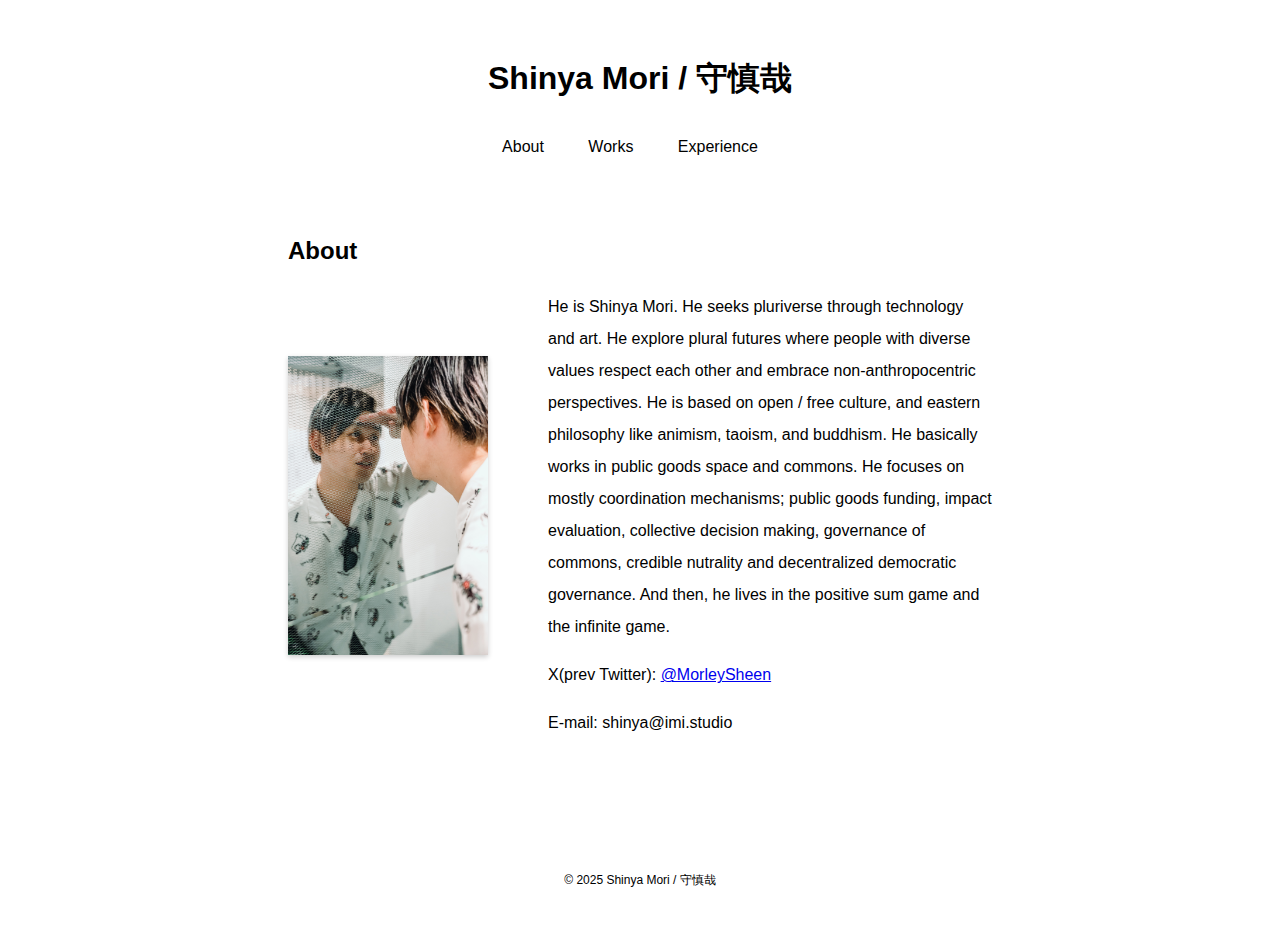
<file: index.html>
<!DOCTYPE html>
<html lang="ja">
<head>
    <meta charset="UTF-8">
    <meta name="viewport" content="width=device-width, initial-scale=1.0">
    <title>Shinya Mori / 守慎哉</title>
    <link rel="stylesheet" href="styles.css">
    <link rel="icon" href="favicon.png" type="image/x-icon">
   
    <!-- メタディスクリプション -->
    <meta name="description" content="Shinya Mori / 守慎哉 - Exploring the pluriverse through technology and art.">

    <!-- オープングラフメタタグ -->
    <meta property="og:title" content="Shinya Mori / 守慎哉">
    <meta property="og:description" content="Shinya Mori / 守慎哉 - Exploring the pluriverse through technology and art.">
    <meta property="og:image" content="https://shinya-mori.xyz/favicon.png"> <!-- ロゴのURLを設定 -->
    <meta property="og:url" content="https://shinya-mori.xyz/">
    <meta property="og:type" content="website">

    <!-- Twitterカードメタタグ -->
    <meta name="twitter:card" content="summary_large_image">
    <meta name="twitter:title" content="Shinya Mori / 守慎哉">
    <meta name="twitter:description" content="Shinya Mori / 守慎哉 - Exploring the pluriverse through technology and art.">
    <meta name="twitter:image" content="https://shinya-mori.xyz/Twitter.png"> <!-- ロゴのURLを設定 -->

</head>
<body>
    <div class="container">
    <header>
            <h1>Shinya Mori / 守慎哉</h1>
        <nav>
            <ul>
                <li><a href="https://shinya-mori.xyz/">About</a></li>
                <li><a href="https://shinya-mori.xyz/works">Works</a></li>
                <li><a href="https://shinya-mori.xyz/experience">Experience</a></li>
            </ul>
        </nav>
    </header>

    <section>
        <div class="about-header">
        <h2>About</h2>
        </div>
        
        <div class="profile-wrapper">
            <img src="DSC08525.jpg" alt="私の写真" class="profile-photo">
            <div class="profile-text">
            <p>He is Shinya Mori. He seeks pluriverse through technology and art. He explore plural futures where people with diverse values respect each other and embrace non-anthropocentric perspectives. He is based on open / free culture, and eastern philosophy like animism, taoism, and buddhism. He basically works in public goods space and commons. He focuses on mostly coordination mechanisms; public goods funding, impact evaluation, collective decision making, governance of commons, credible nutrality and decentralized democratic governance. And then, he lives in the positive sum game and the infinite game.</p>
            <p></p>
            <p>X(prev Twitter): <a href="https://x.com/morleysheen">@MorleySheen</a></p>
            <p>E-mail: shinya@imi.studio</p>
            </div>
        </div>
    </section>

    <footer>
        <p>&copy; 2025 Shinya Mori / 守慎哉</p>
    </footer>
    </div>
</body>
</html>
</file>
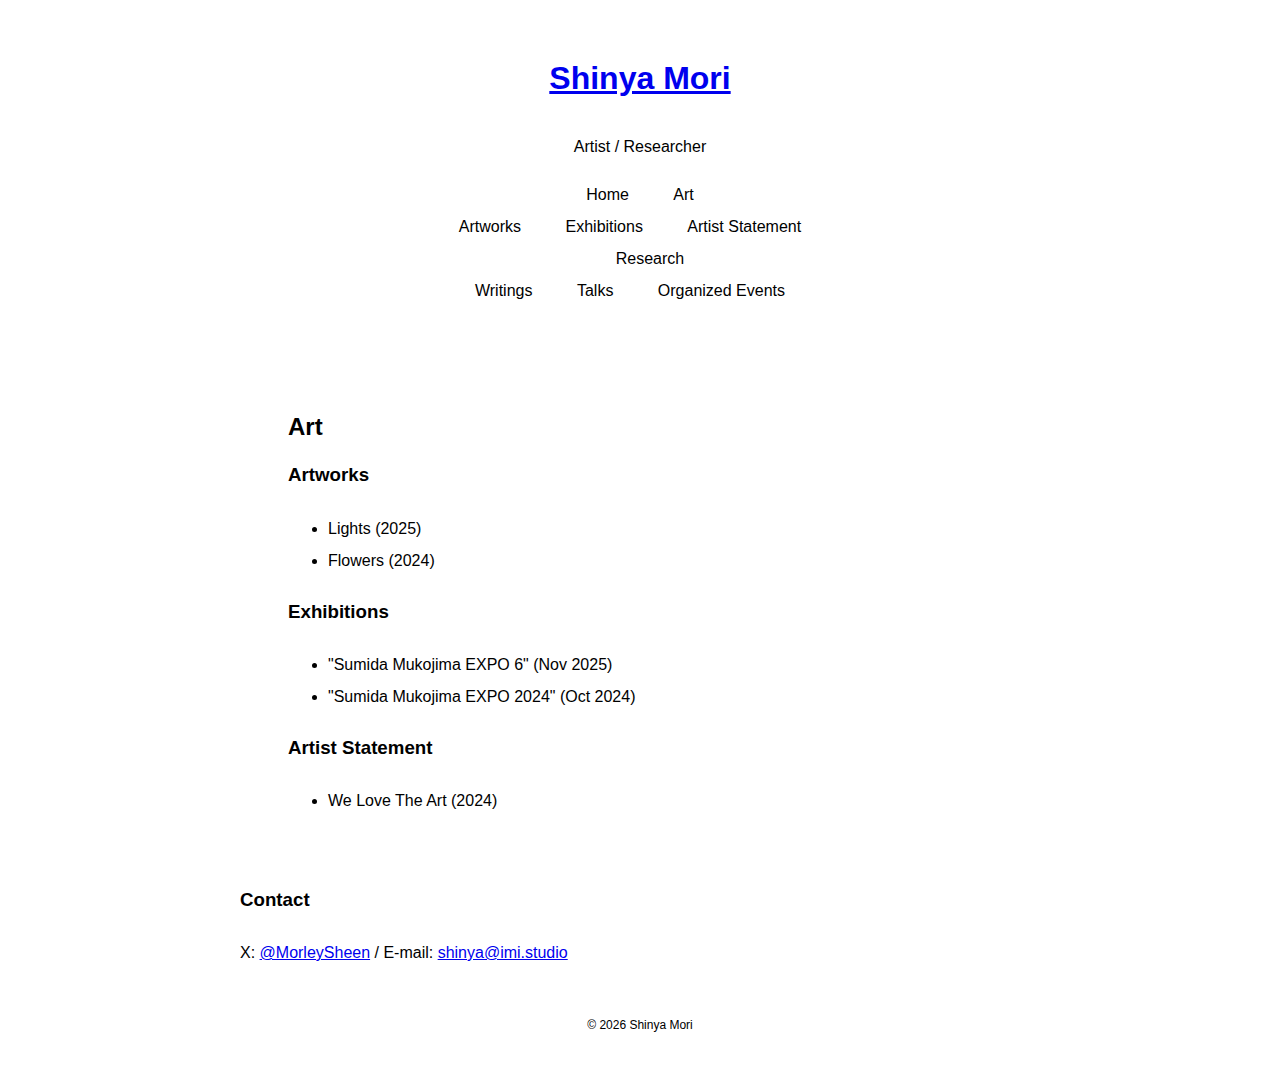
<file: art.html>
<!DOCTYPE html>
<html lang="ja">
<head>
    <meta charset="UTF-8">
    <meta name="viewport" content="width=device-width, initial-scale=1.0">
    <title>Art - Shinya Mori</title>
    <link rel="stylesheet" href="styles.css">
    <link rel="icon" href="favicon.png" type="image/x-icon">

    <!-- メタディスクリプション -->
    <meta name="description" content="Shinya Mori - Art works, exhibitions, and artist statement.">

    <!-- オープングラフメタタグ -->
    <meta property="og:title" content="Art - Shinya Mori">
    <meta property="og:description" content="Shinya Mori - Art works, exhibitions, and artist statement.">
    <meta property="og:image" content="https://shinya-mori.xyz/favicon.png">
    <meta property="og:url" content="https://shinya-mori.xyz/art.html">
    <meta property="og:type" content="website">

    <!-- Twitterカードメタタグ -->
    <meta name="twitter:card" content="summary_large_image">
    <meta name="twitter:title" content="Art - Shinya Mori">
    <meta name="twitter:description" content="Shinya Mori - Art works, exhibitions, and artist statement.">
    <meta name="twitter:image" content="https://shinya-mori.xyz/Twitter.png">

</head>
<body>
    <div class="container">
    <header>
        <h1><a href="https://shinya-mori.xyz/">Shinya Mori</a></h1>
        <p class="tagline">Artist / Researcher</p>
        <nav class="main-nav">
            <ul>
                <li><a href="index.html">Home</a></li>
                <li class="has-submenu">
                    <a href="art.html">Art</a>
                    <ul class="submenu">
                        <li><a href="#artworks">Artworks</a></li>
                        <li><a href="#exhibitions">Exhibitions</a></li>
                        <li><a href="#artist-statement">Artist Statement</a></li>
                    </ul>
                </li>
                <li class="has-submenu">
                    <a href="research.html">Research</a>
                    <ul class="submenu">
                        <li><a href="research.html#writings">Writings</a></li>
                        <li><a href="research.html#talks">Talks</a></li>
                        <li><a href="research.html#organized-events">Organized Events</a></li>
                    </ul>
                </li>
            </ul>
        </nav>
    </header>

        <div class="about-content">

            <section id="art" class="category-section">
                <h2>Art</h2>

                <div id="artworks" class="about-section">
                    <h3>Artworks</h3>
                    <ul class="focus-list">
                        <li>Lights (2025)</li>
                        <li>Flowers (2024)</li>
                    </ul>
                </div>

                <div id="exhibitions" class="about-section">
                    <h3>Exhibitions</h3>
                    <ul class="focus-list">
                        <li>"Sumida Mukojima EXPO 6" (Nov 2025)</li>
                        <li>"Sumida Mukojima EXPO 2024" (Oct 2024)</li>
                    </ul>
                </div>

                <div id="artist-statement" class="about-section">
                    <h3>Artist Statement</h3>
                    <ul class="focus-list">
                        <li>We Love The Art (2024)</li>
                    </ul>
                </div>
            </section>

            <div class="contact-section">
                <h3>Contact</h3>
                <p>X: <a href="https://x.com/morleysheen">@MorleySheen</a> / E-mail: <a href="mailto:shinya@imi.studio">shinya@imi.studio</a></p>
            </div>
        </div>

    <footer>
        <p>&copy; 2026 Shinya Mori</p>
    </footer>
    </div>
</body>
</html>
</file>
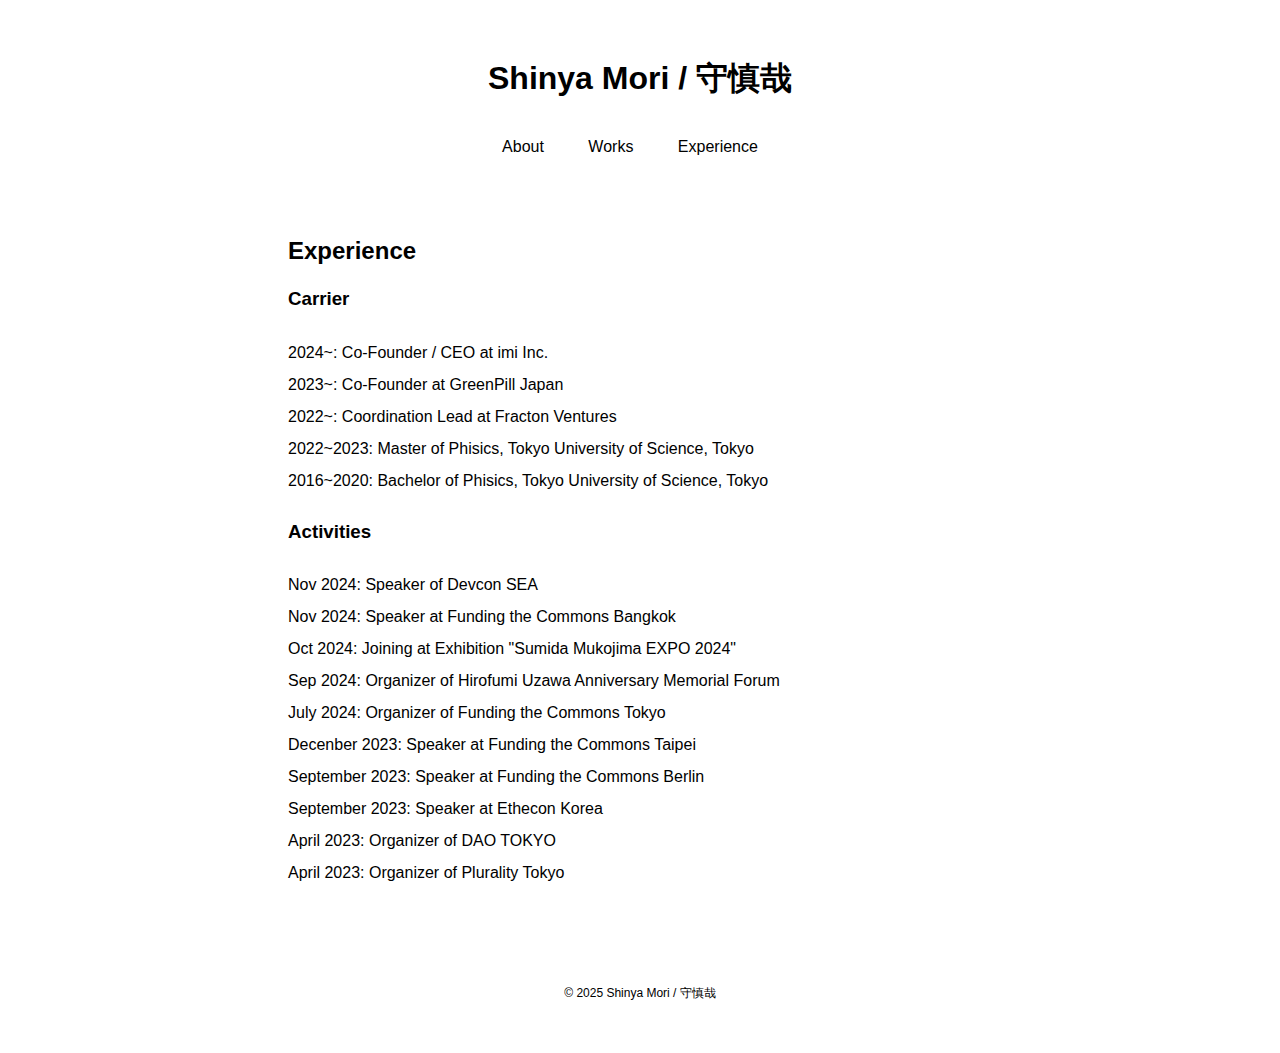
<file: experience.html>
<!DOCTYPE html>
<html lang="ja">
<head>
    <meta charset="UTF-8">
    <meta name="viewport" content="width=device-width, initial-scale=1.0">
    <title>Shinya Mori / 守慎哉</title>
    <link rel="stylesheet" href="styles.css">
    <link rel="icon" href="favicon.png" type="image/x-icon">
</head>
<body>
    <div class="container">
    <header>
        <h1>Shinya Mori / 守慎哉</h1>
        <nav>
            <ul>
                <li><a href="https://shinya-mori.xyz/">About</a></li>
                <li><a href="https://shinya-mori.xyz/works">Works</a></li>
                <li><a href="https://shinya-mori.xyz/experience">Experience</a></li>
            </ul>
        </nav>
    </header>

    <section>
        <div class="about-header">
        <h2>Experience</h2>
        </div>

        <h3>Carrier</h3>
        <ul class="no-bullet">
            <li>2024~: Co-Founder / CEO at imi Inc.</li>
            <li>2023~: Co-Founder at GreenPill Japan</li>
            <li>2022~: Coordination Lead at Fracton Ventures</li>
            <li>2022~2023: Master of Phisics, Tokyo University of Science, Tokyo</li>
            <li>2016~2020: Bachelor of Phisics, Tokyo University of Science, Tokyo</li>
        </ul>

        <h3>Activities</h3>
        <ul class="no-bullet">
            <li>Nov 2024: Speaker of Devcon SEA</li>
            <li>Nov 2024: Speaker at Funding the Commons Bangkok</li>
            <li>Oct 2024: Joining at Exhibition "Sumida Mukojima EXPO 2024"</li>
            <li>Sep 2024: Organizer of Hirofumi Uzawa Anniversary Memorial Forum</li>
            <li>July 2024: Organizer of Funding the Commons Tokyo</li>
            <li>Decenber 2023: Speaker at Funding the Commons Taipei</li>
            <li>September 2023: Speaker at Funding the Commons Berlin</li>
            <li>September 2023: Speaker at Ethecon Korea</li>
            <li>April 2023: Organizer of DAO TOKYO</li>
            <li>April 2023: Organizer of Plurality Tokyo</li>
        </ul>
    </section>

    <footer>
        <p>&copy; 2025 Shinya Mori / 守慎哉</p>
    </footer>
    </div>
</body>
</html>
</file>
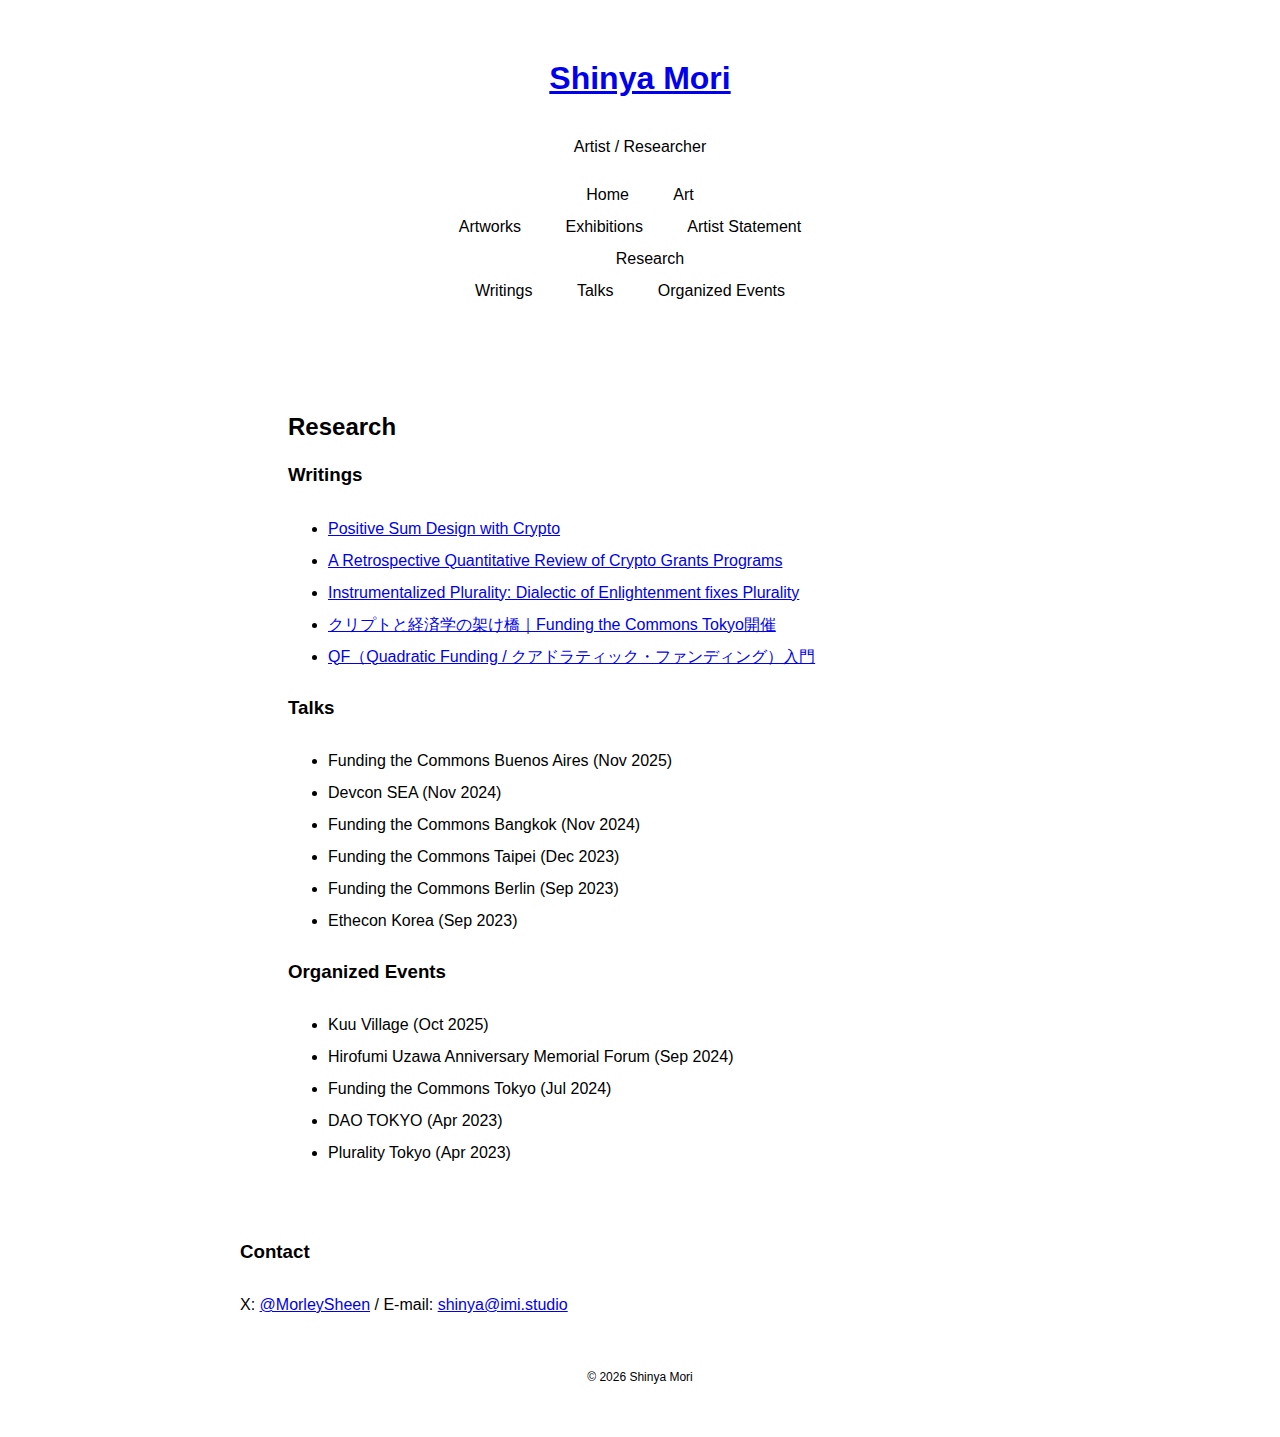
<file: research.html>
<!DOCTYPE html>
<html lang="ja">
<head>
    <meta charset="UTF-8">
    <meta name="viewport" content="width=device-width, initial-scale=1.0">
    <title>Research - Shinya Mori</title>
    <link rel="stylesheet" href="styles.css">
    <link rel="icon" href="favicon.png" type="image/x-icon">

    <!-- メタディスクリプション -->
    <meta name="description" content="Shinya Mori - Writings, talks, and organized events.">

    <!-- オープングラフメタタグ -->
    <meta property="og:title" content="Research - Shinya Mori">
    <meta property="og:description" content="Shinya Mori - Writings, talks, and organized events.">
    <meta property="og:image" content="https://shinya-mori.xyz/favicon.png">
    <meta property="og:url" content="https://shinya-mori.xyz/research.html">
    <meta property="og:type" content="website">

    <!-- Twitterカードメタタグ -->
    <meta name="twitter:card" content="summary_large_image">
    <meta name="twitter:title" content="Research - Shinya Mori">
    <meta name="twitter:description" content="Shinya Mori - Writings, talks, and organized events.">
    <meta name="twitter:image" content="https://shinya-mori.xyz/Twitter.png">

</head>
<body>
    <div class="container">
    <header>
        <h1><a href="https://shinya-mori.xyz/">Shinya Mori</a></h1>
        <p class="tagline">Artist / Researcher</p>
        <nav class="main-nav">
            <ul>
                <li><a href="index.html">Home</a></li>
                <li class="has-submenu">
                    <a href="art.html">Art</a>
                    <ul class="submenu">
                        <li><a href="art.html#artworks">Artworks</a></li>
                        <li><a href="art.html#exhibitions">Exhibitions</a></li>
                        <li><a href="art.html#artist-statement">Artist Statement</a></li>
                    </ul>
                </li>
                <li class="has-submenu">
                    <a href="research.html">Research</a>
                    <ul class="submenu">
                        <li><a href="#writings">Writings</a></li>
                        <li><a href="#talks">Talks</a></li>
                        <li><a href="#organized-events">Organized Events</a></li>
                    </ul>
                </li>
            </ul>
        </nav>
    </header>

        <div class="about-content">

            <section id="research" class="category-section">
                <h2>Research</h2>

                <div id="writings" class="about-section">
                    <h3>Writings</h3>
                    <ul class="focus-list">
                        <li><a href="https://research.fracton.ventures/reports/positive-sum-design-with-crypto/">Positive Sum Design with Crypto</a></li>
                        <li><a href="https://research.fracton.ventures/reports/a-retrospective-quantitative-review-of-crypto-grants-programs/">A Retrospective Quantitative Review of Crypto Grants Programs</a></li>
                        <li><a href="https://research.fracton.ventures/reports/instrumentalized-plurality-dialectic-of-enlightenment-fixes-plurality/">Instrumentalized Plurality: Dialectic of Enlightenment fixes Plurality</a></li>
                        <li><a href="https://paragraph.xyz/@morleysheen/funding-the-commons-tokyo">クリプトと経済学の架け橋｜Funding the Commons Tokyo開催</a></li>
                        <li><a href="https://paragraph.xyz/@morleysheen/what-is-qf">QF（Quadratic Funding / クアドラティック・ファンディング）入門</a></li>
                    </ul>
                </div>

                <div id="talks" class="about-section">
                    <h3>Talks</h3>
                    <ul class="focus-list">
                        <li>Funding the Commons Buenos Aires (Nov 2025)</li>
                        <li>Devcon SEA (Nov 2024)</li>
                        <li>Funding the Commons Bangkok (Nov 2024)</li>
                        <li>Funding the Commons Taipei (Dec 2023)</li>
                        <li>Funding the Commons Berlin (Sep 2023)</li>
                        <li>Ethecon Korea (Sep 2023)</li>
                    </ul>
                </div>

                <div id="organized-events" class="about-section">
                    <h3>Organized Events</h3>
                    <ul class="focus-list">
                        <li>Kuu Village (Oct 2025)</li>
                        <li>Hirofumi Uzawa Anniversary Memorial Forum (Sep 2024)</li>
                        <li>Funding the Commons Tokyo (Jul 2024)</li>
                        <li>DAO TOKYO (Apr 2023)</li>
                        <li>Plurality Tokyo (Apr 2023)</li>
                    </ul>
                </div>
            </section>

            <div class="contact-section">
                <h3>Contact</h3>
                <p>X: <a href="https://x.com/morleysheen">@MorleySheen</a> / E-mail: <a href="mailto:shinya@imi.studio">shinya@imi.studio</a></p>
            </div>
        </div>

    <footer>
        <p>&copy; 2026 Shinya Mori</p>
    </footer>
    </div>
</body>
</html>
</file>
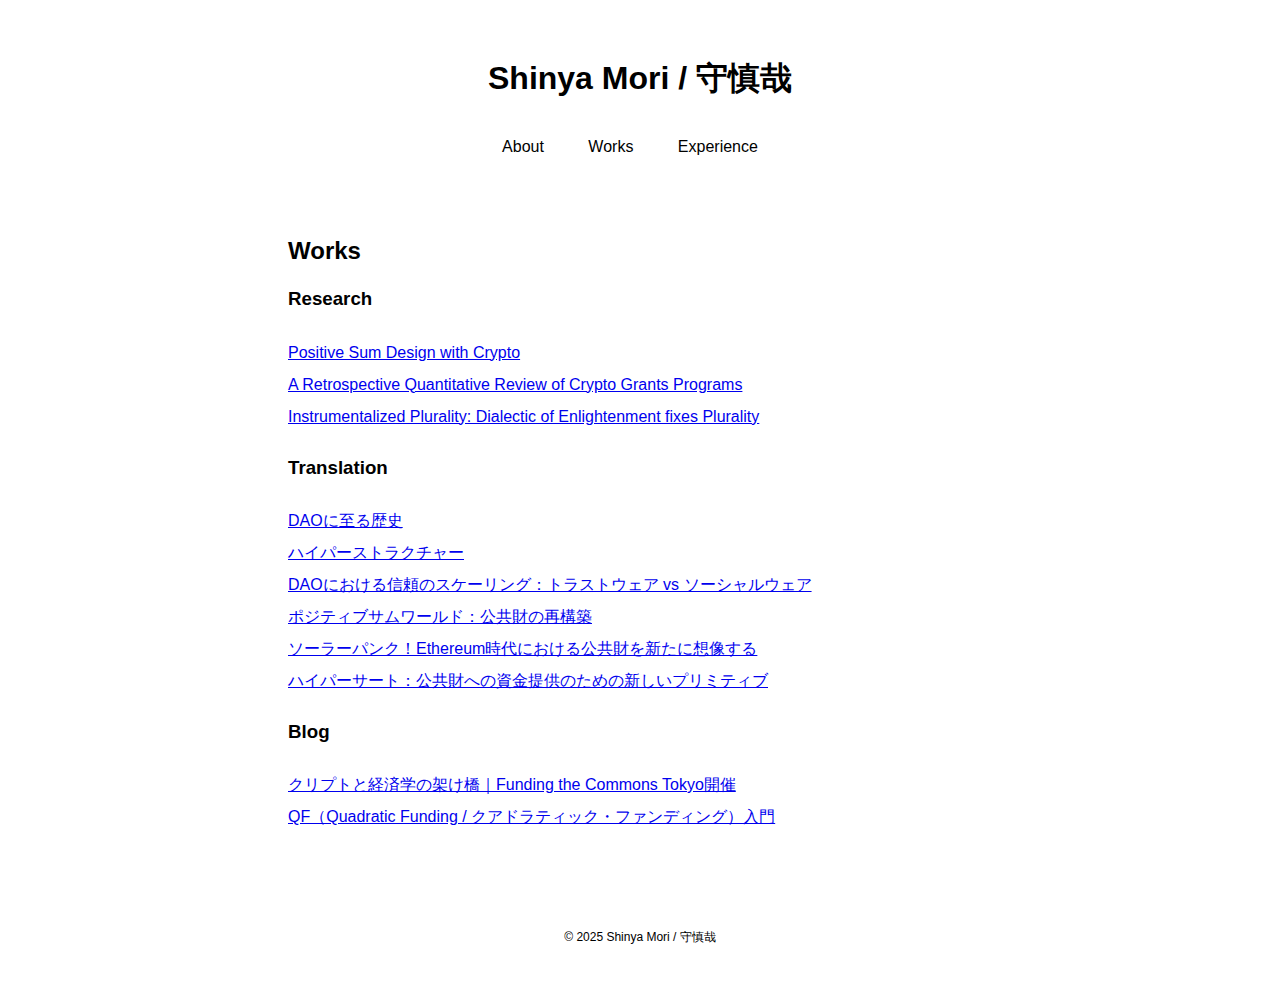
<file: works.html>
<!DOCTYPE html>
<html lang="ja">
<head>
    <meta charset="UTF-8">
    <meta name="viewport" content="width=device-width, initial-scale=1.0">
    <title>Shinya Mori / 守慎哉</title>
    <link rel="stylesheet" href="styles.css">
    <link rel="icon" href="favicon.png" type="image/x-icon">
</head>
<body>
    <div class="container">
    <header>
        <h1>Shinya Mori / 守慎哉</h1>
        <nav>
            <ul>
                <li><a href="https://shinya-mori.xyz/">About</a></li>
                <li><a href="https://shinya-mori.xyz/works">Works</a></li>
                <li><a href="https://shinya-mori.xyz/experience">Experience</a></li>
            </ul>
        </nav>
    </header>

    <section>
        <div class="about-header">
        <h2>Works</h2>
        </div>
        
        <h3>Research</h3>
        <ul class="no-bullet">
            <li><a href="https://research.fracton.ventures/reports/positive-sum-design-with-crypto/">Positive Sum Design with Crypto</a></li>
            <li><a href="https://research.fracton.ventures/reports/a-retrospective-quantitative-review-of-crypto-grants-programs/">A Retrospective Quantitative Review of Crypto Grants Programs</a></li>
            <li><a href="https://research.fracton.ventures/reports/instrumentalized-plurality-dialectic-of-enlightenment-fixes-plurality/">Instrumentalized Plurality: Dialectic of Enlightenment fixes Plurality</a></li>
        </ul>
        <h3>Translation</h3>
        <ul class="no-bullet">
            <li><a href="https://mirror.xyz/0xF5CA53792C47e3a0792380292D15c894097015fF/rxUxPBvABAuDEX-X_ZUE4AwDxHFshjGov_odUA66DzQ">DAOに至る歴史</a></li>
            <li><a href="https://mirror.xyz/0xF5CA53792C47e3a0792380292D15c894097015fF/tdP78CRVzIG5HBl6ZVXpFDjRDeexOp5bdxH1MxM3Xa0">ハイパーストラクチャー</a></li>
            <li><a href="https://mirror.xyz/0xF5CA53792C47e3a0792380292D15c894097015fF/kUJ-9obzo6fkY1jVaRD4s2IyUj9w18YlrCxwufO9cK0">DAOにおける信頼のスケーリング：トラストウェア vs ソーシャルウェア</a></li>
            <li><a href="https://mirror.xyz/0xF5CA53792C47e3a0792380292D15c894097015fF/yF6fzp6Y6Qq8dYLZ60ZzXS5EmcP0genQrA8REV25_Qs">ポジティブサムワールド：公共財の再構築</a></li>
            <li><a href="https://mirror.xyz/0xF5CA53792C47e3a0792380292D15c894097015fF/Da4-BW_gGgpQwzfQBdO5V-KJjZWHT31y0c3C9TxHC14">ソーラーパンク！Ethereum時代における公共財を新たに想像する</a></li>
            <li><a href="https://mirror.xyz/0xF5CA53792C47e3a0792380292D15c894097015fF/_HTDmPnphXXVdHVsKPJghVoVdsSVR72cHolcT9cbINE">ハイパーサート：公共財への資金提供のための新しいプリミティブ</a></li>
        </ul>
        <h3>Blog</h3>
        <ul class="no-bullet">
            <li><a href="https://paragraph.xyz/@morleysheen/funding-the-commons-tokyo">クリプトと経済学の架け橋｜Funding the Commons Tokyo開催</a></li>
            <li><a href="https://paragraph.xyz/@morleysheen/what-is-qf">QF（Quadratic Funding / クアドラティック・ファンディング）入門</a></li>
        </ul>
    </section>

    <footer>
        <p>&copy; 2025 Shinya Mori / 守慎哉</p>
    </footer>
    </div>
</body>
</html>
</file>
<file: styles.css>
body {
    font-family: 'Arial', sans-serif;
    margin: 0;
    padding: 0;
    background-color: #fff; /* 背景色を色に */
    color: #000; /* テキストの色を黒に */
    line-height: 2.0;
}

header {
    background-color: #fff;
    color: #000;
    padding: 1rem 0;
    text-align: center;
    margin-bottom: 10px;
}

nav ul {
    list-style-type: none;
    padding: 0;
    text-align: center;
}

nav ul li {
    display: inline;
    margin-right: 20px;
    margin-top: 10px;
    color: #000;
}

nav ul li a {
    color: #000;
    text-decoration: none;
    padding: 5px 10px;
    border-radius: 5px;
    transition: color 0.3s; /* 文字色の変化を0.3秒で滑らかに */
}

nav ul li a:hover {
    background-color: #fff;
    color: #66FF66;
}

section {
    padding: 2rem;
    background-color: #fff;
    margin: 1rem;
    border-radius: 5px;
    color: #000;
    margin-top: -10px;
}

footer {
    background-color: #000;
    color: #000;
    text-align: center;
    padding: 1rem 0;
    bottom: 0;
    font-size: 12px; /* 例: 12pxに設定 */
    margin-top: auto;
}

header, footer {
    background-color: #fff;
    color: #000;
    max-width: 100%; /* 最大幅を100%に */
    text-align: center;
}

.profile-wrapper {
    display: flex;
    flex-direction: column;
    align-items: center;
    text-align: center;
    gap: 20px; /* 写真と文字の間隔を追加 */
}

.profile-photo {
    max-width: 200px;
    margin: 20px 0;
    box-shadow: 0 2px 5px rgba(0, 0, 0, 0.2);
}

.profile-text {
    flex-grow: 1; /* 残りのスペースをテキスト部分に割り当て */
    text-align: left; /* テキストを左揃え */
}

.container {
    max-width: 800px; /* コンテンツの最大幅を指定 */
    margin: 0 auto; /* 左右の自動マージンで中央揃え */
    padding: 20px; /* 内側の余白を追加 */
    background-color: #fff; /* 背景色を白に */
    display: flex;
    flex-direction: column;
    min-height: 100vh;
}

::selection {
    background-color: #66FF66; /* 選択時の背景色 */
    color: #000; /* 選択時の文字色 */
}

.no-bullet {
    list-style-type: none;
    padding-left: 0; /* 通常、リストには左パディングがあるので、それをリセットする場合 */
}

.contact-wrapper {
    display: flex; /* フレックスボックスを使用 */
    justify-content: space-between; /* 子要素の間にスペースを配置 */
}

.contact-info {
    flex: 1; /* フレックスボックス内での成長率を設定 */
    padding: 40px;
    background-color: #fff;
}

.form-container {
    display: flex;        /* フレックスボックスを使用 */
    flex-direction: column;  /* 縦方向に要素を配置 */
    align-items: center;   /* 子要素を右側に寄せる */
    justify-content: center; /* 水平方向の中央に配置 */
    padding-top: 450px;   /* 上部に少し余白を追加 */
}

#contact-form {
    width: 80%;          /* 例: ビューポートの幅の80% */
    max-width: 300px;
    margin-right: 50px;
    margin-left: 0px;
    padding: 20px;
    border: 1px solid #fff;
    background-color: #fff;
    flex: 1; /* フレックスボックス内での成長率を設定 */
    margin-top: -450px;
    margin-bottom: 20px;
}

.form-group {
    margin-bottom: 15px;
}

.form-group label {
    display: block;
    margin-bottom: 5px;
}

.form-group input {
    width: 350px;       /* 幅を100%に設定 */
    height: 15px;      /* 高さを50pxに設定。お好みの値に変更してください */
    padding: 10px;
    border: 1px solid #ccc;
    border-radius: 4px;
}

.form-group textarea {
    width: 350px;       /* 幅を100%に設定。必要に応じてピクセル単位などの値に変更可能 */
    height: 150px;     /* 高さを150pxに設定。お好みの値に変更してください */
    padding: 10px;
    border: 1px solid #ccc;
    border-radius: 4px;
    resize: none;      /* ユーザーがサイズを変更できないようにする */
}

.form-group button {
    padding: 10px 15px;
    background-color: #000;
    color: #fff;
    border: none;
    border-radius: 4px;
    cursor: pointer;
}

.form-group button:hover {
    background-color: #ccc;
    color: #000;
}

.sns-icons {
    display: flex;
    align-items: center;
    margin-left: 20px;
}

.sns-icons a {
    margin: 0 15px;      /* アイコン間の間隔を設定 */
}

.sns-icons img {
    width: 20px;         /* アイコンのサイズを設定 */
    height: auto;
}

h1, h2, h3 {
    margin-top: 5px;
}

h1 {
    margin-top: 10px;
}
/* h2のスタイルを調整 */
h2 {
    margin: 0 0;
    margin-bottom: 0px;
}

/* h2とSNSアイコンのスタイル */
.about-header {
    display: flex;
    align-items: center;
    justify-content: space-between;
}

/* レスポンシブデザインのためのメディアクエリ */
@media (min-width: 600px) {
    .profile-wrapper {
        flex-direction: row;
    }

    .profile-photo {
        margin-right: 40px; /* 写真と文字の間隔を追加 */
        margin-top: 0;
    }

    .contact-wrapper {
        flex-direction: row;
        justify-content: space-between;
    }

    .sns-icons {
        position: absolute;
        top: 50px;
        right: 50px;
    }

    .about-header {
        flex-direction: row;
        align-items: center;
    }

    .sns-icons {
        margin-left: 20px;
    }
}

@media (max-width: 599px) {
    body {
        flex-direction: column;
        padding: 10px;
    }

    .container {
        padding: 10px;
    }

    .profile-wrapper {
        align-items: flex-start; /* 左揃えに変更 */
        text-align: left; /* テキストを左揃え */
    }

    .sns-icons {
        display: flex;
        align-items: center;
        justify-content: center; /* アイコンを中央に配置 */
        margin-top: 10px;
    }

    .about-header {
        display: flex;
        align-items: center;
        justify-content: space-between;
        width: 100%;
    }

    nav ul li {
        display: block;
        margin: 5px 0;
    }

    nav ul {
        padding: 0;
        text-align: center;
    }

    nav ul li:nth-child(2)::after {
        content: "";
        display: block;
        width: 100%;
        text-align: center;
    }

    .sns-icons {
        margin-top: 10px;
    }

    header, footer {
        padding: 10px;
    }
}
</file>
